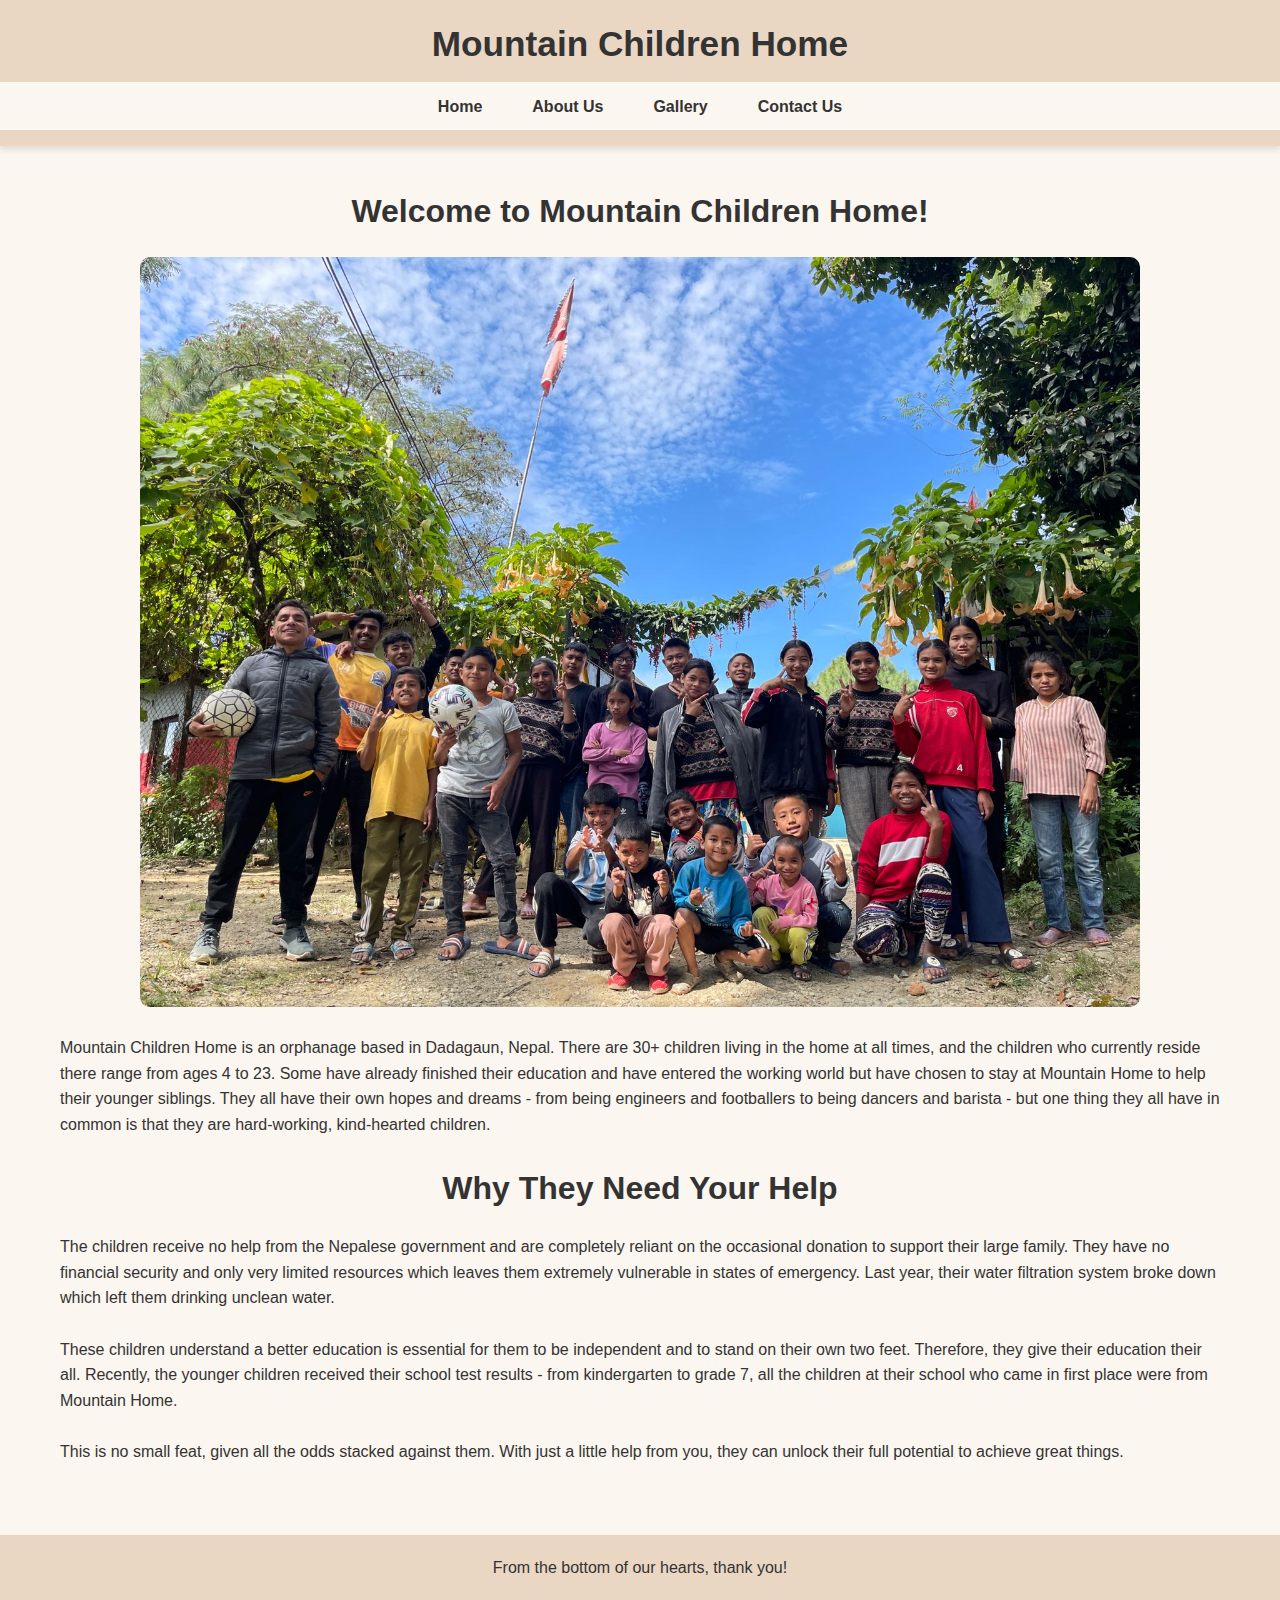
<file: index.html>
<!DOCTYPE html>
<html lang="en">
<head>
    <meta charset="UTF-8">
    <title>Mountain Children Home</title>
    <link rel="stylesheet" href="style.css">
</head>
<body>
    <header>
        <h1>Mountain Children Home</h1>
        <nav>
            <ul>
                <li><a href="index.html">Home</a></li>
                <li><a href="about.html">About Us</a></li>
                <li><a href="gallery.html">Gallery</a></li>
                <li><a href="contact.html">Contact Us</a></li>
            </ul>
        </nav>
    </header>

    <main>
        <section class="about-section">
            <h2>Welcome to Mountain Children Home!</h2>
            <section class="large-image">
                <img src="images/21352.JPEG" alt="Children of Mountain Home" class="responsive-image">
            </section>
            
            <p>Mountain Children Home is an orphanage based in Dadagaun, Nepal. There are 30+ children living in the home at all times, and the children who currently reside there range from ages 4 to 23. Some have already finished their education and have entered the working world but have chosen to stay at Mountain Home to help their younger siblings. They all have their own hopes and dreams - from being engineers and footballers to being dancers and barista - but one thing they all have in common is that they are hard-working, kind-hearted children.</p>
            
            <br>
            
            <h2>Why They Need Your Help</h2>
            <p>The children receive no help from the Nepalese government and are completely reliant on the occasional donation to support their large family. They have no financial security and only very limited resources which leaves them extremely vulnerable in states of emergency. Last year, their water filtration system broke down which left them drinking unclean water.</p>
            
            <br>
            
            <p>These children understand a better education is essential for them to be independent and to stand on their own two feet. Therefore, they give their education their all. Recently, the younger children received their school test results - from kindergarten to grade 7, all the children at their school who came in first place were from Mountain Home.</p>
            
            <br>
            
            <p>This is no small feat, given all the odds stacked against them. With just a little help from you, they can unlock their full potential to achieve great things.</p>
        </section>
    </main>

    <footer>
        <p>From the bottom of our hearts, thank you!</p>
    </footer>
</body>
</html>
</file>
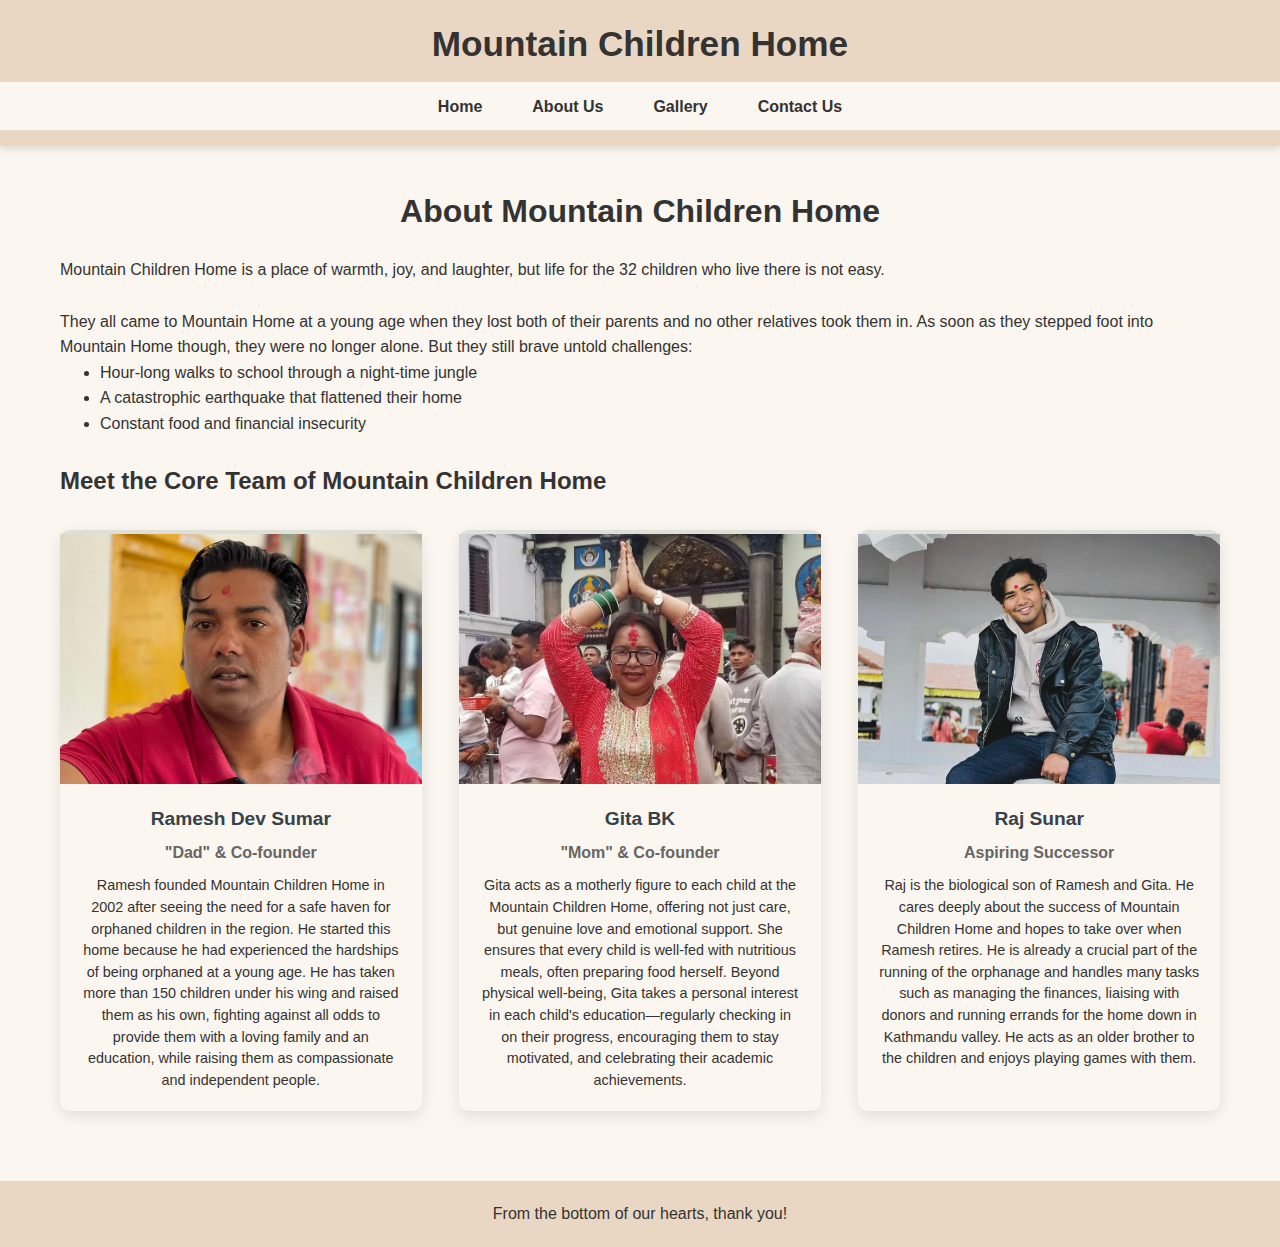
<file: about.html>
<!DOCTYPE html>
<html lang="en">
<head>
    <meta charset="UTF-8">
    <title>Mountain Children Home - About Us</title>
    <link rel="stylesheet" href="style.css">
</head>
<body>
    <header>
        <h1>Mountain Children Home</h1>
        <nav>
            <ul>
                <li><a href="index.html">Home</a></li>
                <li><a href="about.html">About Us</a></li>
                <li><a href="gallery.html">Gallery</a></li>
                <li><a href="contact.html">Contact Us</a></li>
            </ul>
        </nav>
    </header>

    <main>
        <section class="about-section">
            <h2>About Mountain Children Home</h2>
            <p>Mountain Children Home is a place of warmth, joy, and laughter, but life for the 32 children who live there is not easy.</p>
            <br>
            <p>They all came to Mountain Home at a young age when they lost both of their parents and no other relatives took them in. As soon as they stepped foot into Mountain Home though, they were no longer alone. But they still brave untold challenges:</p>
            <ul class="challenges-list">
                <li>Hour-long walks to school through a night-time jungle</li>
                <li>A catastrophic earthquake that flattened their home</li>
                <li>Constant food and financial insecurity</li>
            </ul>
            
            <h3>Meet the Core Team of Mountain Children Home</h3>
            <div class="team-members">
                <div class="member">
                    <div class="member-photo">
                        <img src="images/Ramesh.jpeg" alt="Ramesh Dev Sunar">
                    </div>
                    <div class="member-info">
                        <h4>Ramesh Dev Sumar</h4>
                        <span class="role">"Dad" & Co-founder</span>
                        <p class="description">Ramesh founded Mountain Children Home in 2002 after seeing 
                            the need for a safe haven for orphaned children in the region. 
                            He started this home because he had experienced the hardships of being orphaned 
                            at a young age. He has taken more than 150 children under his wing and raised them as his own, 
                            fighting against all odds to provide them with a loving family and an education, 
                            while raising them as compassionate and independent people.</p>
                    </div>
                </div>
                <div class="member">
                    <div class="member-photo">
                        <img src="images/Gita.jpg" alt="Gita BK">
                    </div>
                    <div class="member-info">
                        <h4>Gita BK</h4>
                        <span class="role">"Mom" & Co-founder</span>
                        <p class="description">Gita acts as a motherly figure to each child at the Mountain Children Home, 
                            offering not just care, but genuine love and emotional support. She ensures that every child is well-fed 
                            with nutritious meals, often preparing food herself. Beyond physical well-being, 
                            Gita takes a personal interest in each child's education—regularly checking in on their progress, encouraging
                            them to stay motivated, and celebrating their academic achievements.</p>
                    </div>
                </div>
                <div class="member">
                    <div class="member-photo">
                        <img src="images/Raj.jpg" alt="Raj Sunar">
                    </div>
                    <div class="member-info">
                        <h4>Raj Sunar</h4>
                        <span class="role">Aspiring Successor</span>
                        <p class="description">Raj is the biological son of Ramesh and Gita. 
                            He cares deeply about the success of Mountain Children Home and hopes to take over when Ramesh retires. 
                            He is already a crucial part of the running of the orphanage and 
                            handles many tasks such as managing the finances, liaising with donors and running errands for the home 
                            down in Kathmandu valley. He acts as an older brother to the children and enjoys playing games with them.</p>
                    </div>
                </div>
            </div>
        </section>
    </main>
    <footer>
        <p>From the bottom of our hearts, thank you!</p>
    </footer>
</body>
</html>
</file>
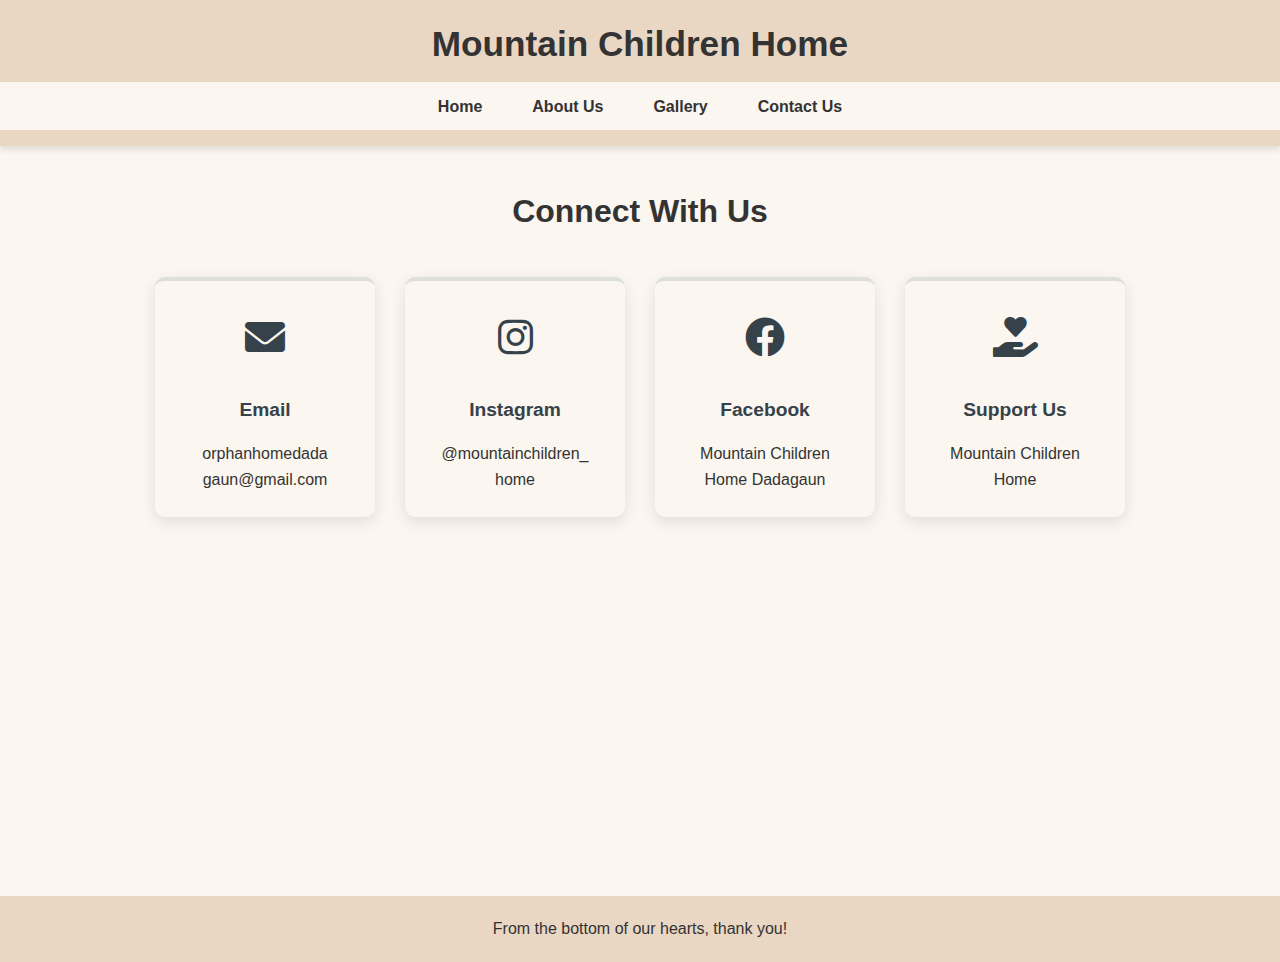
<file: contact.html>
<!DOCTYPE html>
<html lang="en">
<head>
    <meta charset="UTF-8">
    <title>Mountain Children Home - Contact Us</title>
    <link rel="stylesheet" href="style.css">

    <!--loads font awesome icon library-->
    <link rel="stylesheet" href="https://cdnjs.cloudflare.com/ajax/libs/font-awesome/6.0.0-beta3/css/all.min.css">
</head>
<body>
    <header>
        <h1>Mountain Children Home</h1>
        <nav>
            <ul>
                <li><a href="index.html">Home</a></li>
                <li><a href="about.html">About Us</a></li>
                <li><a href="gallery.html">Gallery</a></li>
                <li><a href="contact.html">Contact Us</a></li>
            </ul>
        </nav>
    </header>

    <main>
        <section class="about-section">
            <h2>Connect With Us</h2>
            
            <div class="contact-methods">
                <div class="contact-card">
                    <div class="contact-icon">
                        <i class="fas fa-envelope"></i> <!--icon from font awesome library--> 
                    </div>
                    <h3 class="contact-title">Email</h3>
                    <a href="mailto:orphanhomedadagaun@gmail.com" class="contact-link">orphanhomedada<br>gaun@gmail.com</a>
                </div>
                
                <div class="contact-card">
                    <div class="contact-icon">
                        <i class="fab fa-instagram"></i>
                    </div>
                    <h3 class="contact-title">Instagram</h3>
                    <a href="https://instagram.com/mountainchildren_home" target="_blank" class="contact-link">@mountainchildren_<br>home</a>
                </div>
                
                <div class="contact-card">
                    <div class="contact-icon">
                        <i class="fab fa-facebook"></i>
                    </div>
                    <h3 class="contact-title">Facebook</h3>
                    <a href="https://www.facebook.com/mountain.children.home.2025/" target="_blank" class="contact-link">Mountain Children<br>Home Dadagaun</a>
                </div>
                
                <div class="contact-card">
                    <div class="contact-icon">
                        <i class="fas fa-hand-holding-heart"></i>
                    </div>
                    <h3 class="contact-title">Support Us</h3>
                    <a href="https://www.gofundme.com/f/nqknfc-mountain-children-home" target="_blank" class="contact-link">Mountain Children<br>Home</a>
                </div>
            </div>
        </section>
    </main>

    <footer>
        <p>From the bottom of our hearts, thank you!</p>
    </footer>
</body>
</html>
</file>
<file: style.css>
/* ===== GENERAL STYLES ===== */

* {
    margin: 0;
    padding: 0;
    /* include padding and border in element's total width/height */
    box-sizing: border-box;
}

body {
    font-family: 'Arial', sans-serif;
    line-height: 1.6;
    color: #333;
    background-color: #FBF6EF;
}

/* ===== COLOR VARIABLES ===== */
:root {
    --primary: #EAD7C3; 
    --secondary: #DCE0D9;
    --background: #FBF6EF;
}

/* ===== HEADER & NAVIGATION ===== */
header {
    background: var(--primary);
    color: #333;
    padding: 1rem 0;
    text-align: center;
    box-shadow: 0 4px 6px rgba(0, 0, 0, 0.1);
}

header h1 {
    margin-bottom: 10px;
    font-size: 2.2rem;
}

/* Navigation bar */
nav {
    background: var(--background);
    padding: 0.7rem 0;  /* vertical padding */
}

/* Navigation list */
nav ul {
    list-style: none; /* remove bullet points */
    display: flex; /* display as flex container */
    justify-content: center; /* center items horizontally */
}

/* Navigation list items */
nav ul li {
    margin: 0 15px;
}

/* Navigation links */
nav ul li a {
    color: #333;
    text-decoration: none; /* removes underline */
    font-weight: bold;
    padding: 5px 10px; /* clickable area */
}

/* Hover states for links */
nav ul li a:hover,
.contact-link:hover {
    text-decoration: underline; /* underline on hover */
}

/* ===== MAIN CONTENT AREA ===== */
main {
    min-height: calc(100vh - 180px); /* ensures footer stays at bottom */
    padding: 10px; /* padding around main content */
}

/* shared container styles for all pages */
.main-container, 
.about-section, 
.gallery-container, 
.contact-container {
    max-width: 1200px; /* maximum content width */
    margin: 0 auto; /* center horizontally */
    padding: 30px 20px; /* inner spacing */
}

/* Headings */
h2 {
    color: #333;
    margin-bottom: 20px;
    text-align: center;
    font-size: 2rem;
}

h3 {
    color: #333;
    margin: 25px 0 15px 0;
    font-size: 1.5rem;
}

/* ===== ABOUT PAGE STYLES ===== */
/* Challenges bullet list */
.challenges-list {
    margin-left: 40px; /* indents list items */
    margin-bottom: 20px;
    list-style-type: disc;
}

/* Team members container */
.team-members {
    display: flex;
    justify-content: space-between; /* space between items */
    gap: 25px;
    margin-top: 30px; /* space above container */
}

/* Individual team member card */
.member {
    flex-basis: calc(33.333% - 25px); /* 3 items per row with gap */
    background-color: var(--background); /* card background */
    border-radius: 10px; /* rounded corners */
    box-shadow: 0 5px 15px rgba(0, 0, 0, 0.1); /* card shadow */
    border-top: 4px solid var(--secondary); /* top accent border */
}

/* Member photo container */
.member-photo {
    width: 100%; /* full width */
    height: 250px; /* fixed height */
    overflow: hidden; /* hide overflow */
}

/* Member photo image */
.member-photo img {
    width: 100%; /* full width */
    height: 100%; /* full height */
    object-fit: cover; /* crop to fill container */
}

/* Member info section */
.member-info {
    padding: 20px; /* inner spacing */
    text-align: center; /* center content */
}

/* Member name */
.member-info h4 {
    color: #35424a;
    margin-bottom: 5px; /* space below name */
    font-size: 1.2rem;
}

/* Member role */
.member-info .role {
    color: #666;
    font-weight: bold;
    margin-bottom: 10px; /* space below role */
    display: block; /* display as block */
}

/* Member description */
.member-info .description {
    font-size: 0.9rem;
    line-height: 1.5;
}

/* ===== GALLERY PAGE STYLES ===== */
/* Gallery grid container */
.gallery-grid {
    display: grid; /* CSS Grid layout */
    grid-template-columns: repeat(3, 1fr); /* 3 equal columns */
    gap: 25px;
}

/* Gallery item */
.gallery-item {
    box-shadow: 0 5px 15px rgba(0, 0, 0, 0.1); /* Shadow effect */
    background-color: var(--background); /* Background color */
}

/* Gallery images */
.gallery-item img {
    width: 100%;
    height: 250px;
    object-fit: cover;
    display: block; /* removes inline spacing */
}

/* ===== CONTACT PAGE STYLES ===== */
/* Contact methods container */
.contact-methods {
    display: flex;
    justify-content: center;
    gap: 30px;
    margin: 40px 0;
}

/* Contact card */
.contact-card {
    background-color: var(--background);
    border-radius: 10px;
    padding: 25px;
    width: 220px;
    text-align: center;
    box-shadow: 0 5px 15px rgba(0, 0, 0, 0.1);
    border-top: 4px solid var(--secondary);
}

/* Contact icon */
.contact-icon {
    font-size: 2.5rem;
    margin-bottom: 10px;
    color: #35424a;
}

/* Contact title */
.contact-title {
    font-size: 1.2rem;
    margin-bottom: 15px;
    color: #35424a;
    font-weight: bold;
}

/* Contact link */
.contact-link {
    color: #333;
    text-decoration: none;

}

/* ===== LARGE IMAGE STYLES ===== */
/* image container */
.large-image {
    text-align: center; /* center image */
    margin-bottom: 20px; /* space below image */
}

/* image */
.large-image img.responsive-image {
    width: 100%;
    max-width: 1000px;
    height: auto; /* maintains aspect ratio */
    border-radius: 10px; /* rounded corners */
}

/* ===== FOOTER ===== */
footer {
    background: var(--primary);
    color: #333;
    text-align: center; /* center content */
    padding: 20px 0;
    margin-top: 30px; /* space above footer */
}
</file>
